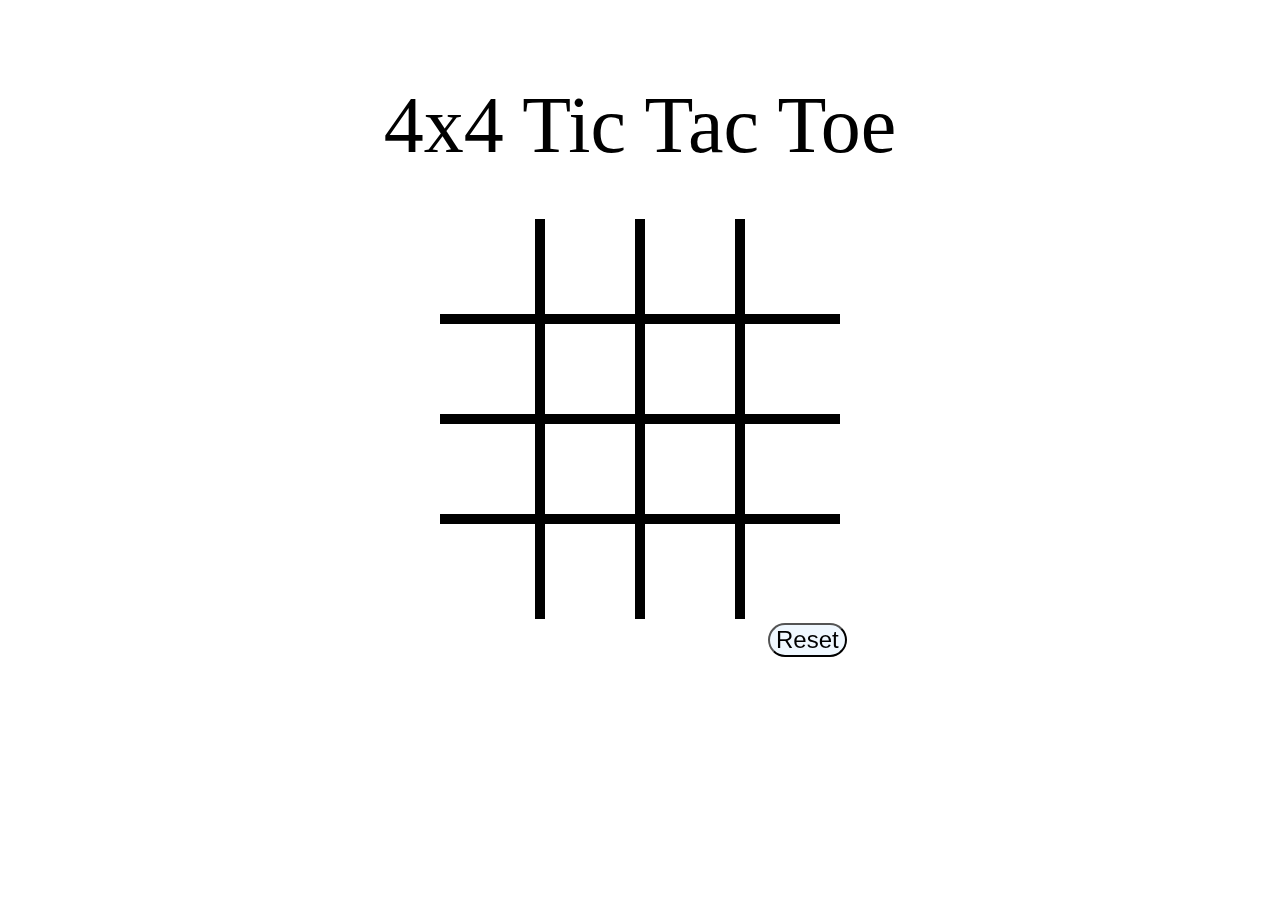
<file: TICTACTOE/index.html>
<!DOCTYPE html>
<html>

<head>
  <meta charset="utf-8">
  <meta name="viewport" content="width=device-width">
  <title>replit</title>
  <link href="style.css" rel="stylesheet" type="text/css" />
</head>

<body>
 <div class="winScreen"></div>
  <div class="gameContainer">
   <div class="title">4x4 Tic Tac Toe</div>
    <canvas id="board" width="400" height="400"></canvas>
  </div>
  <div class="reset"><button onClick="reset()">Reset</button></div>


  <script src="script.js"></script>


</body>

</html>
</file>
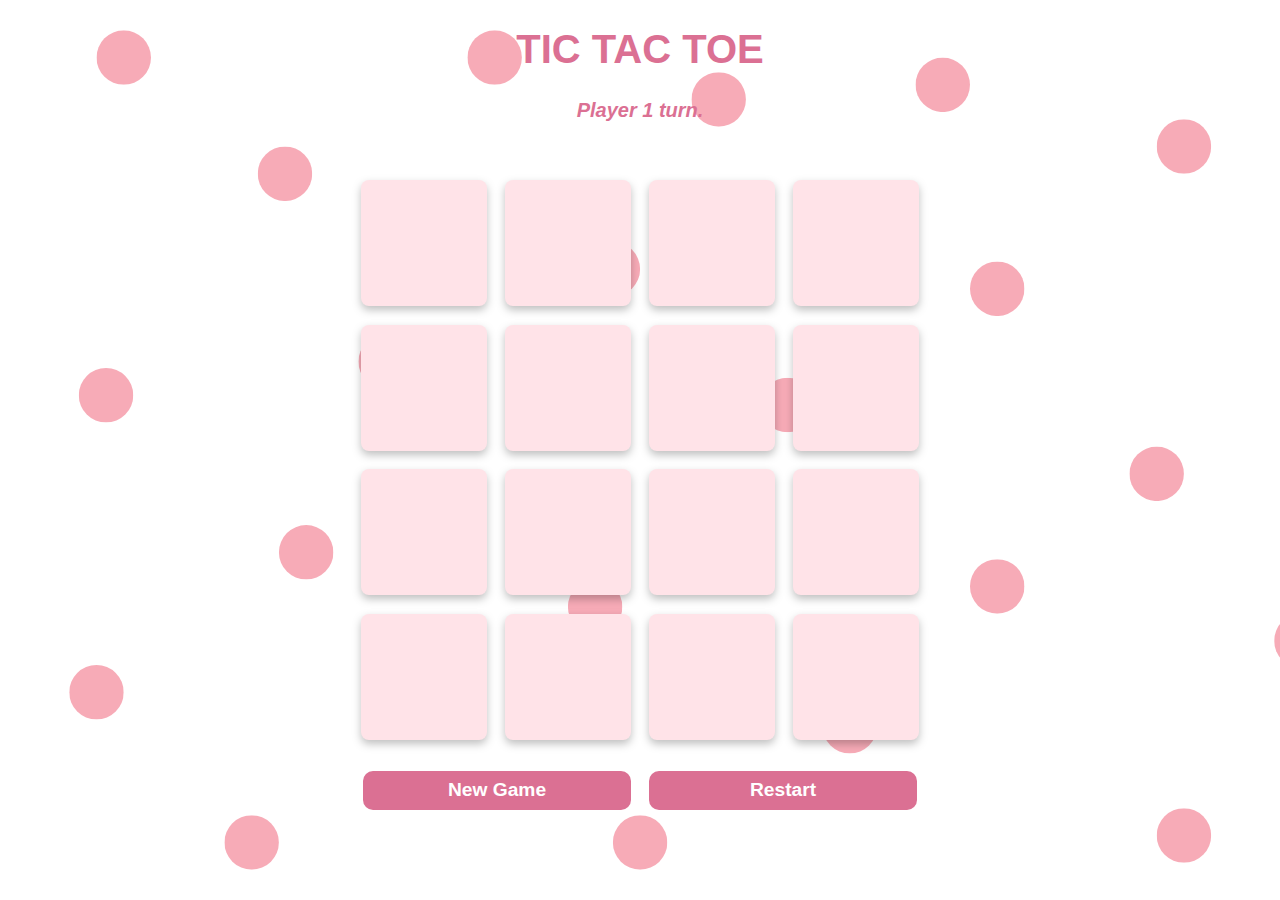
<file: TICTACTOE/2Players.html>
<!DOCTYPE html>
<html lang="en">
    <meta name="viewport" content="width=device-width, initial-scale=1.0">
    <title>Tic Tac Toe</title>
    <link rel="stylesheet" href="2Players.css">
</head>

<body>
    <h1 class = "txt">TIC TAC TOE</h1>
    <p id="print"></p>

   <div class="wrapper">
       <div class="container">
           <button class="buttons"></button>
           <button class="buttons"></button>
           <button class="buttons"></button>
           <button class="buttons"></button>

           <button class="buttons"></button>
           <button class="buttons"></button>
           <button class="buttons"></button>
           <button class="buttons"></button>

           <button class="buttons"></button>
           <button class="buttons"></button>
           <button class="buttons"></button>
           <button class="buttons"></button>

           <button class="buttons"></button>
           <button class="buttons"></button>
           <button class="buttons"></button>
           <button class="buttons"></button>

           <a  href = "finalMenu.html" >New Game</a>   <a id="restart">Restart</a>
       </div>
   </div>


    <script src="2Players.js"></script>
</body>
</html>
</file>
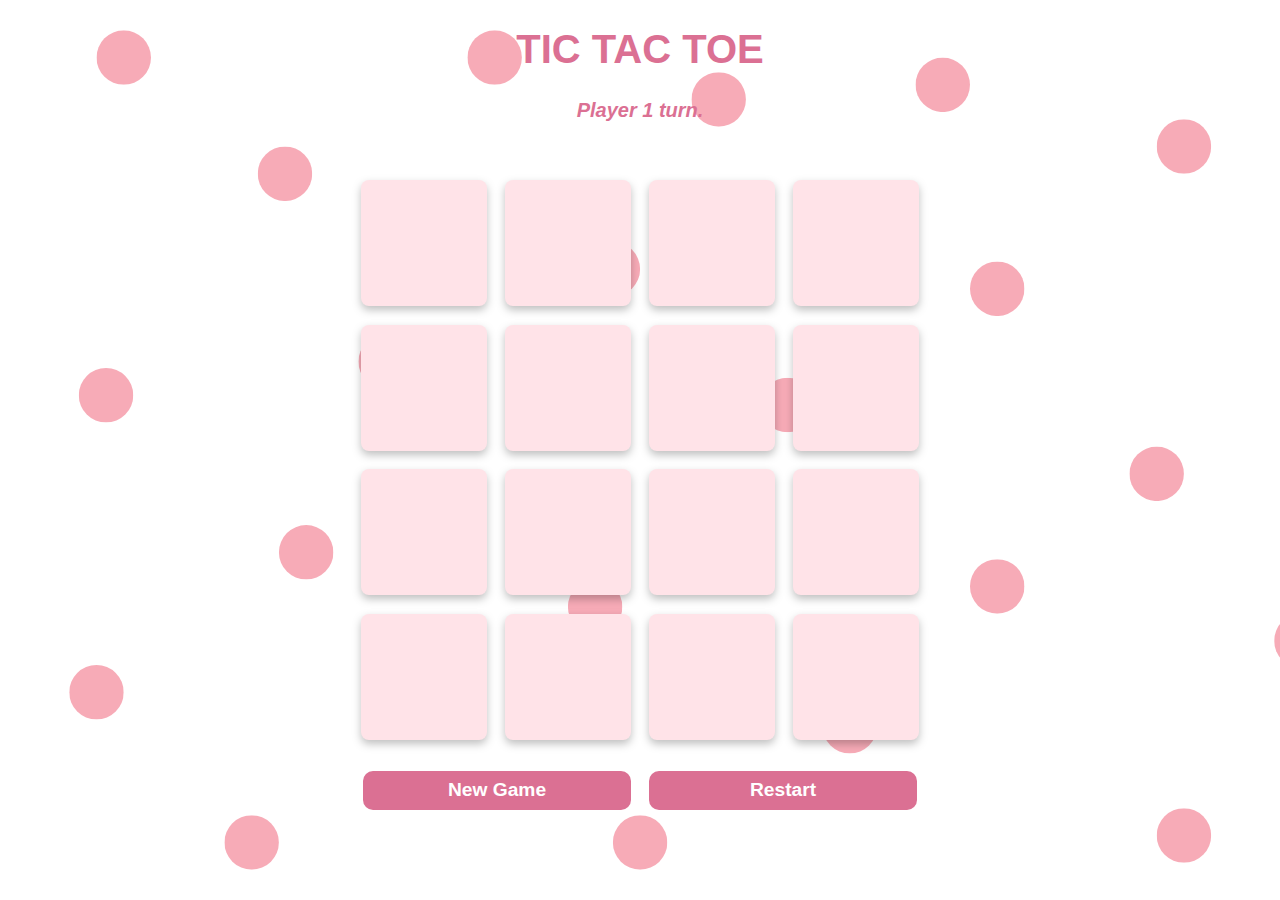
<file: TICTACTOE/easy.html>
<!DOCTYPE html>
<html lang="en">
    <meta name="viewport" content="width=device-width, initial-scale=1.0">
    <title>Tic Tac Toe</title>
    <link rel="stylesheet" href="2Players.css">
</head>

<body>
    <h1 class = "txt">TIC TAC TOE</h1>
    <p id="print"></p>

   <div class="wrapper">
       <div class="container">
           <button class="buttons"></button>
           <button class="buttons"></button>
           <button class="buttons"></button>
           <button class="buttons"></button>

           <button class="buttons"></button>
           <button class="buttons"></button>
           <button class="buttons"></button>
           <button class="buttons"></button>

           <button class="buttons"></button>
           <button class="buttons"></button>
           <button class="buttons"></button>
           <button class="buttons"></button>

           <button class="buttons"></button>
           <button class="buttons"></button>
           <button class="buttons"></button>
           <button class="buttons"></button>

           <a  href = "finalMenu.html" >New Game</a>   <a id="restart">Restart</a>
       </div>
   </div>


    <script src="easy.js"></script>
</body>
</html>
</file>
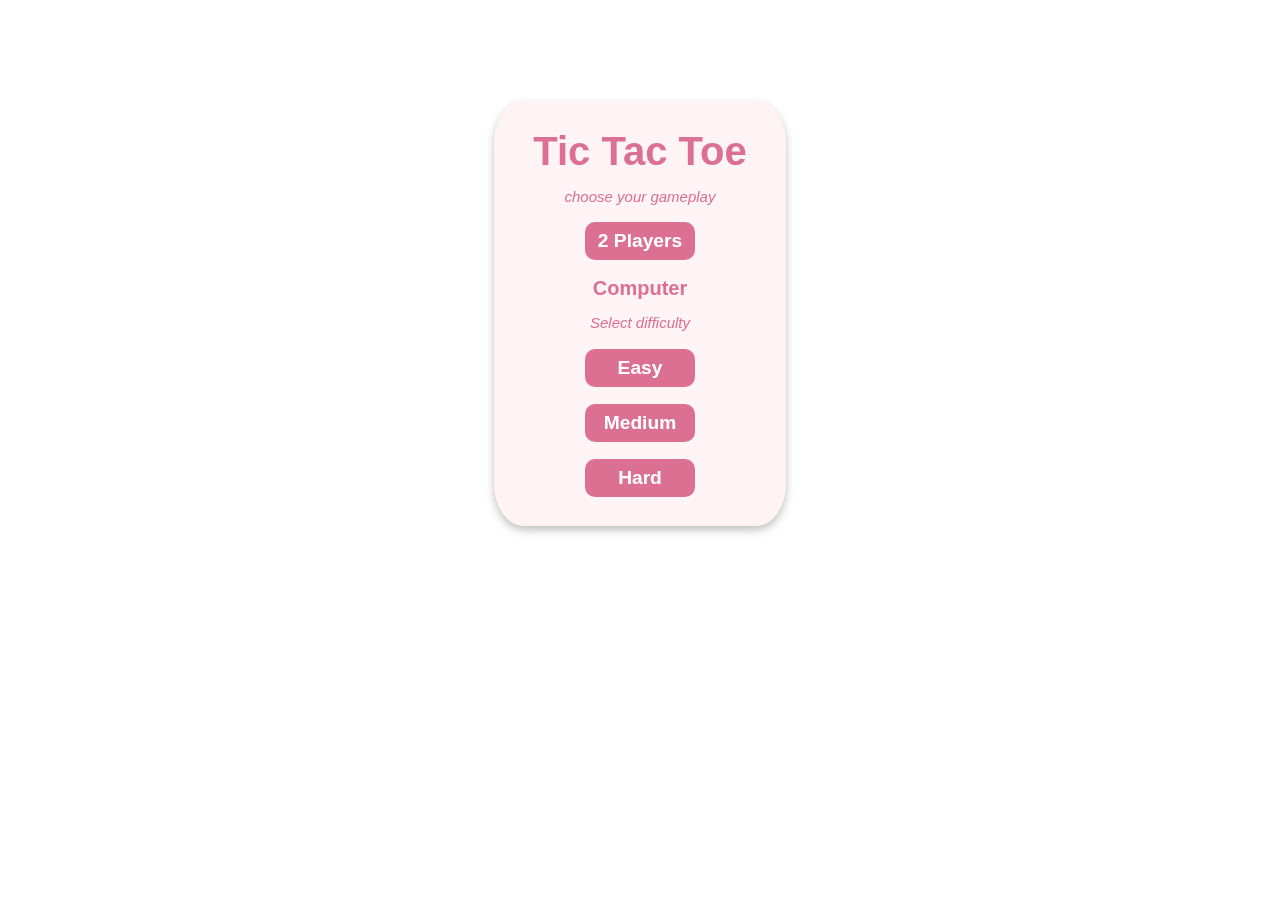
<file: TICTACTOE/finalMenu.html>
<!DOCTYPE html>
<html>
<style>

.ts{
    line-height: 1%;
}
.box{
    margin-top: 8%;
}

h1{
    font-size: 40px;
    font-weight: 600;
    color:palevioletred;
    font-family: Arial, Helvetica, sans-serif;
    text-align: center;
    
}

h2{
    font-size: 20px;
    font-weight: 600;
    color:palevioletred;
    font-family: Arial, Helvetica, sans-serif;
   text-align: center;
    
}
p{
    font-size: 15px;
    font-weight: 400;
    color:palevioletred;
    font-family: Arial, Helvetica, sans-serif;
    text-align: center;
    font-style: italic; 
}
.t{
border-radius: 10%;
width:20%;
display:flex;
justify-content:center;
padding:20px;
margin:auto;
background: rgb(254,243,245);
display: flex; flex-direction: column;

filter: drop-shadow(0px 4px 4px rgba(0, 0, 0, 0.25));
}

.button{
    border-radius: 10px;
    width:40%;
    padding:8px;
    font-size: larger;
    font-weight: 600;
    color:white;
    background-color: palevioletred;
    text-align: center;
    font-family: Arial, Helvetica, sans-serif;
    text-decoration: none;


}

.button:hover{
    color:palevioletred;
    background-color: rgb(255, 255, 255);
    filter: drop-shadow(0px 4px 4px rgba(0, 0, 0, 0.25));
    cursor: pointer;
    text-decoration: none;
}
</style>

<body>
<div class = "box"></div>
<div class = "t">
    <table>
        <tr class = "ts">
            <td><h1>Tic Tac Toe</h1></td>
        </tr>
        <tr  class = "ts">
            <td> <p>choose your gameplay</p></td>
        </tr>
        <tr>
            <td  style="padding: 3%; align-items: center; justify-content: center; display:flex;"> <a class = "button" href = "2Players.html">2 Players</a></td>
        </tr>
        <tr class = "ts">
            <td><h2>Computer</h2></td>
        </tr>
        <tr class = "ts">
            <td><p>Select difficulty</p></td>
        </tr>
        <tr>
            <td  style="padding: 3%; align-items: center; justify-content: center; display:flex;"> <a class = "button" href = "easy.html">Easy</a></td></td>
        </tr>
        <tr>
            <td  style="padding: 3%; align-items: center; justify-content: center; display:flex;"> <a class = "button" href = "medium.html">Medium</a></td></td>
        </tr>
        <tr>
            <td  style="padding: 3%; align-items: center; justify-content: center; display:flex;"> <a class = "button" href = "hard.html">Hard</a></td></td>
        </tr>
      
       
    </table>
</div>
</body>
</html>
</file>
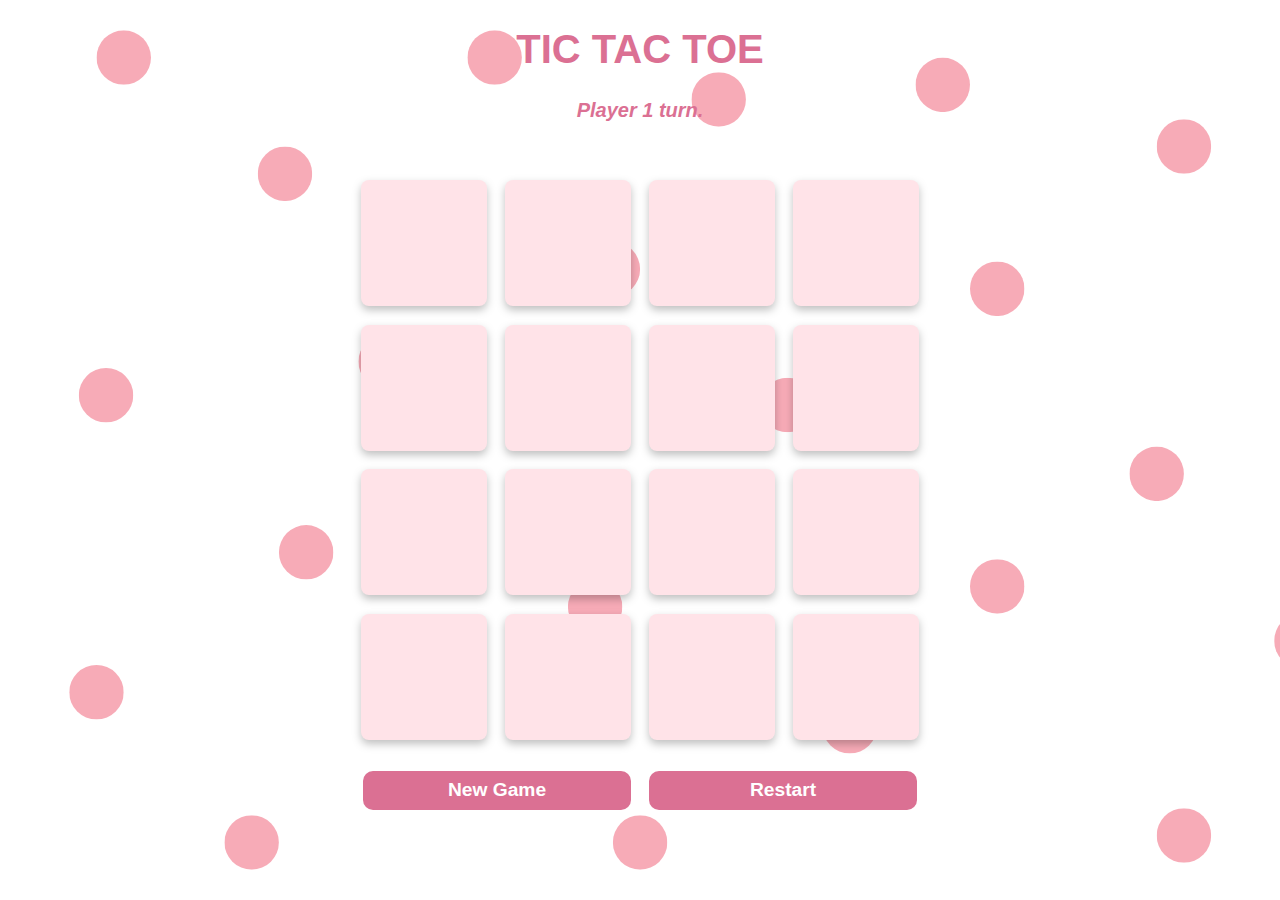
<file: TICTACTOE/hard.html>
<!DOCTYPE html>
<html lang="en">
  
    <meta name="viewport" content="width=device-width, initial-scale=1.0">
    <title>Tic Tac Toe</title>
    <link rel="stylesheet" href="2Players.css">
</head>

  <body>
    <h1 class = "txt">TIC TAC TOE</h1>
    <p id="print"></p>
    </div>
    <div class="wrapper">
      <div class="container">
        <button class="buttons"></button>
        <button class="buttons"></button>
        <button class="buttons"></button>
        <button class="buttons"></button>

        <button class="buttons"></button>
        <button class="buttons"></button>
        <button class="buttons"></button>
        <button class="buttons"></button>
        
        <button class="buttons"></button>
        <button class="buttons"></button>
        <button class="buttons"></button>
        <button class="buttons"></button>

        <button class="buttons"></button>
        <button class="buttons"></button>
        <button class="buttons"></button>
        <button class="buttons"></button>

        <a  href = "finalMenu.html" >New Game</a>   <a id="restart" href = 'hard.html'>Restart</a>

      </div>
    </div>

    <script  src="hard.js" ></script>
    
  </body>
</html>
</file>
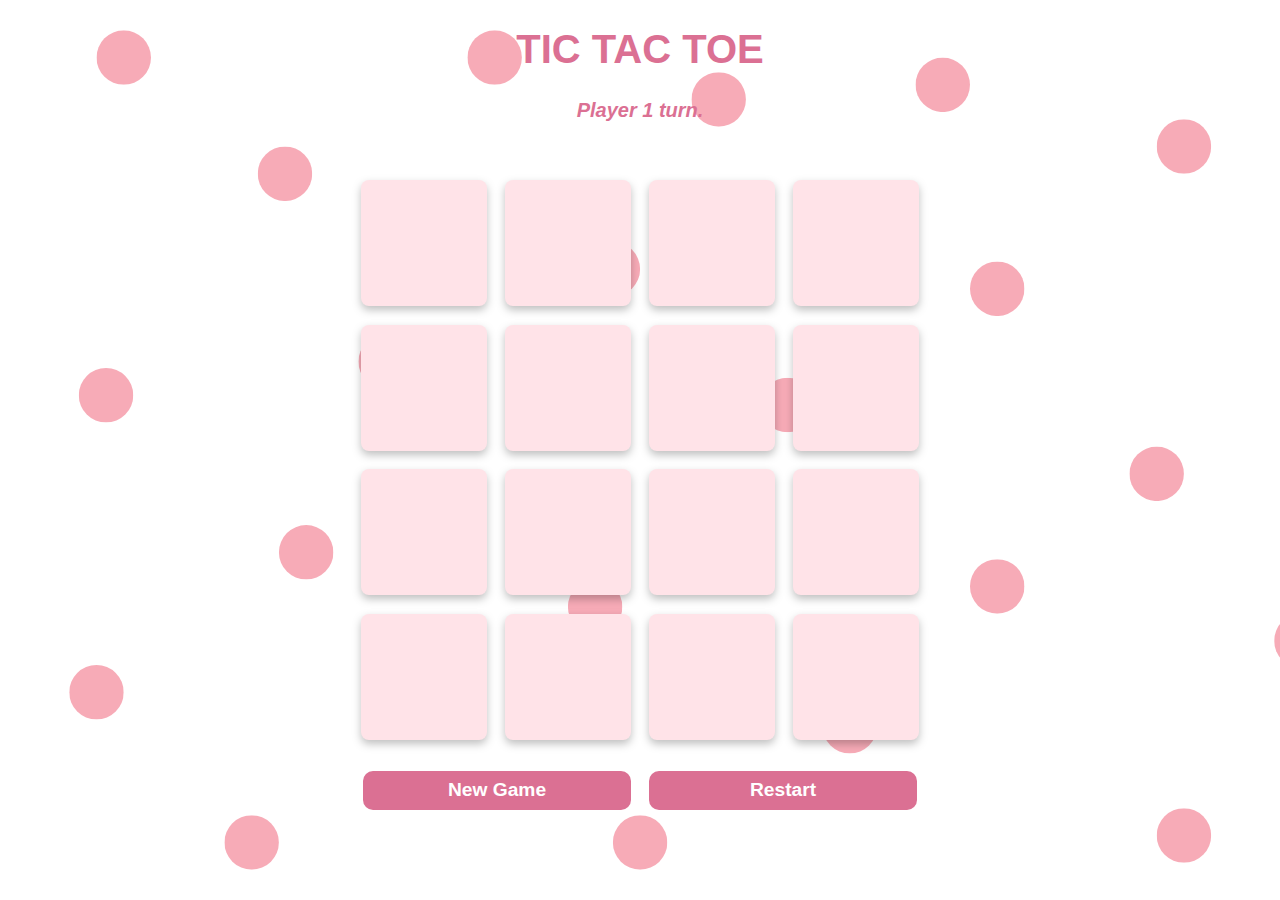
<file: TICTACTOE/medium.html>
<!DOCTYPE html>
<html lang="en">
  
    <meta name="viewport" content="width=device-width, initial-scale=1.0">
    <title>Tic Tac Toe</title>
    <link rel="stylesheet" href="2Players.css">
</head>

  <body>
    <h1 class = "txt">TIC TAC TOE</h1>
    <p id="print"></p>
    </div>
    <div class="wrapper">
      <div class="container">
        <button class="buttons"></button>
        <button class="buttons"></button>
        <button class="buttons"></button>
        <button class="buttons"></button>

        <button class="buttons"></button>
        <button class="buttons"></button>
        <button class="buttons"></button>
        <button class="buttons"></button>
        
        <button class="buttons"></button>
        <button class="buttons"></button>
        <button class="buttons"></button>
        <button class="buttons"></button>

        <button class="buttons"></button>
        <button class="buttons"></button>
        <button class="buttons"></button>
        <button class="buttons"></button>

        <a  href = "finalMenu.html" >New Game</a>   <a id="restart" href = 'medium.html'>Restart</a>

      </div>
    </div>

    <script  src="hard.js" ></script>
    
  </body>
</html>
</file>
<file: TICTACTOE/style.css>
body {
    margin: 0;
    padding: 0;
    user-select: none;
    position: relative;
    background-color: white;
  }
  
  .title {
    width: 100%;
    font-size: 40px;
    font-family: Cambria, "Hoefler Text", "Liberation Serif", Times, "Times New Roman", "serif";
    text-align: center;
    position: relative;
    top: 80px;
  }
  
  .gameContainer {
    min-width: 400px;
    text-align: center;
    padding-top: 10vw;
  }
  
  .title {
    position: relative;
    top: -3rem;
    font-size: 5rem;
    white-space:nowrap;
    font-family: "Gill Sans", "Gill Sans MT";
  }
  
  .reset button {
    font-size: 1.5rem;
    border-radius: 20px;
    background-color: aliceblue;
    margin-left: 60%;
    outline: none;
  }
  
  #board {
    position: absolute;
    z-index: -1;
  }
  
  .cells {
    display: inline-block;
    height: 97px;
    width: 100px;
    position: relative;
  }
  
  .cells ul {
    font-family: Gotham, "Helvetica Neue", Helvetica, Arial, "sans-serif";
    position: absolute;
    font-size: 80px;
    font-weight: bold;
    transform:translate(-20px, -80px);
  }
  
  @keyframes example {
      from {background-color: #FFF;}
      to {background-color:#00FFF3;}
  }
  
  .cells:hover {
    cursor: pointer;
    animation-name: example;
    animation-duration: .3s;
    background-color: #00FFF3;
  }
  
  .winScreen {
    font-size: 3rem;
    font-weight: bold;
    background-color: white;
    width: 100%;
    position: absolute;
    text-align: center;
    top: 50%;
    z-index: 2;
  }
</file>
<file: TICTACTOE/2Players.css>
body{
background-image: url('bg.png');
background-repeat:  repeat-x,repeat-y;

}

  html {
    font-size: 16px;
  }

.wrapper {
  position: absolute;
  transform: translate(-50%, -50%);
  top: 55%;
  left: 50%;
}
.container {
  width: 70vmin;
  height: 70vmin;
  display: flex;
  flex-wrap: wrap;
  gap: 2vmin;
  justify-content: center;
}
.buttons {
  background: rgb(255, 227, 232);
  height: 14vmin;
  width: 14vmin;
  border: none;
  border-radius: 8px;
  font-size: 12vmin;
  color: black;
  filter: drop-shadow(0px 4px 4px rgba(0, 0, 0, 0.25));
}

.buttons:hover {
  background-color: rgb(231, 166, 178);
  cursor: pointer;
}

.txt{
  font-size: 40px;
  font-weight: 600;
  color:palevioletred;
  font-family: Arial, Helvetica, sans-serif;
  text-align: center;
  
}

a{
  border-radius: 10px;
  width:40%;
  padding:8px;
  font-size: larger;
  font-weight: 600;
  color:white;
  background-color: palevioletred;
  text-align: center;
  font-family: Arial, Helvetica, sans-serif;
  text-decoration: none;
  gap: 5px;
  margin-top: 2%;


}

a:hover{
  color:palevioletred;
  background-color: rgb(255, 255, 255);
  cursor: pointer;
  text-decoration: none;
}

p{
  font-size: 20px;
  font-weight: 600;
  color:palevioletred;
  font-family: Arial, Helvetica, sans-serif;
  text-align: center;
  font-style: italic; 
}
</file>
